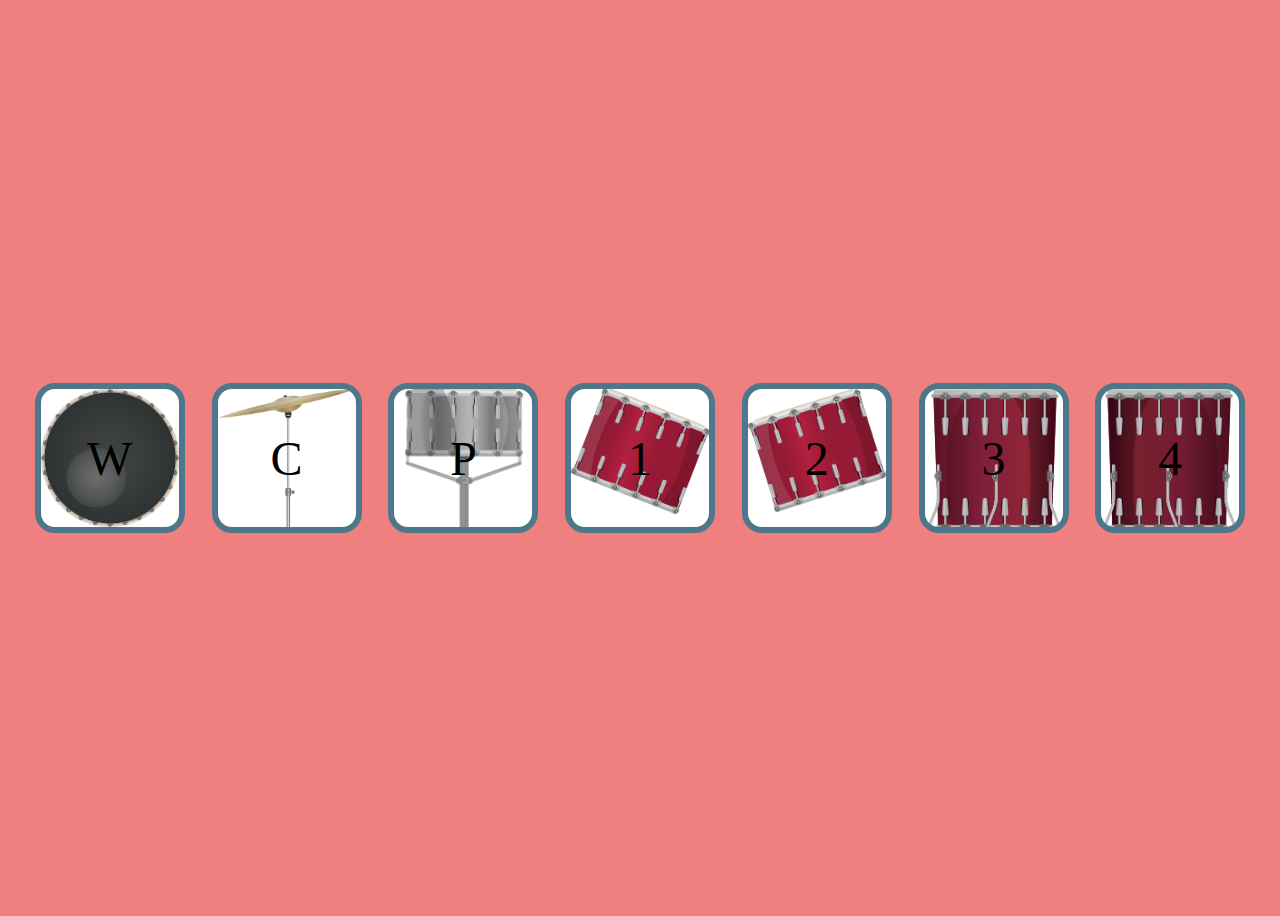
<file: index.html>
<!DOCTYPE html>
<html lang="en">
<head>
    <meta charset="UTF-8">
    <meta name="viewport" content="width=device-width, initial-scale=1.0">
    <title>Drum</title>
    <link rel="stylesheet" href="/remain/drum.css">
    <link rel="shortcut icon" href="https://www.shutterstock.com/image-vector/realistic-red-drum-wooden-sticks-600nw-1936481851.jpg" type="image/x-icon">
</head>
<body>
    
        <button id="bass">W</button>

        <button id="hihat">C</button>

        <button id="snare">P</button>

        <button id="tom1">1</button>

        <button id="tom2">2</button>

        <button id="tom3">3</button>

        <button id="tom4">4</button>
    

<script src="/remain/drum.js"></script>
</body>
</html>
</file>
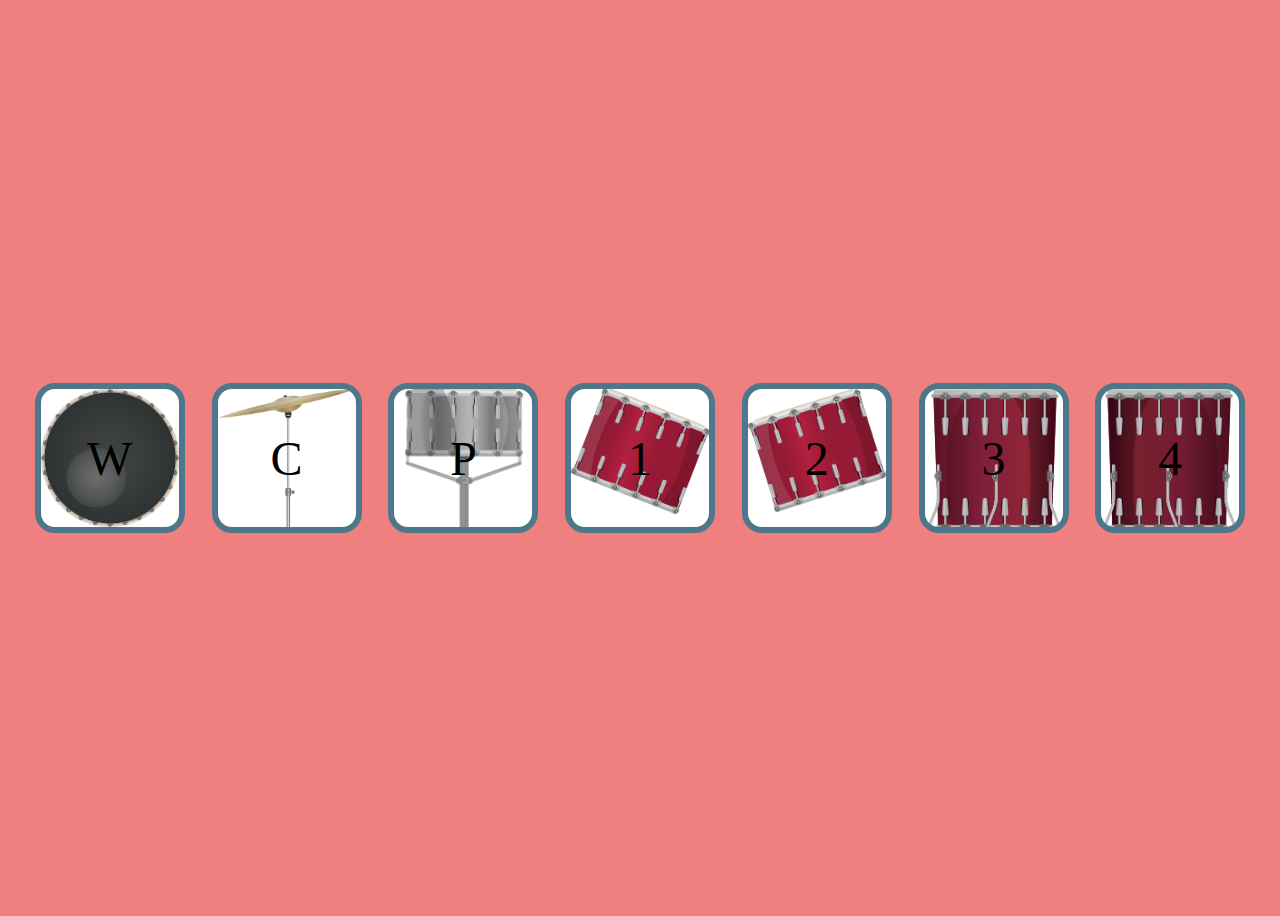
<file: drum.html>
<!DOCTYPE html>
<html lang="en">
<head>
    <meta charset="UTF-8">
    <meta name="viewport" content="width=device-width, initial-scale=1.0">
    <title>Document</title>
    <link rel="stylesheet" href="drum.css">
</head>
<body>
    
        <button id="bass">W</button>

        <button id="hihat">C</button>

        <button id="snare">P</button>

        <button id="tom1">1</button>

        <button id="tom2">2</button>

        <button id="tom3">3</button>

        <button id="tom4">4</button>
    

<script src="drum.js"></script>
</body>
</html>
</file>
<file: remain/drum.css>
body {
  display: flex;
  align-items: center;
  justify-content: space-evenly;
  height: 100vh;
  background-color: lightcoral; 
}

button{
  height: 150px;
  aspect-ratio: 1/1;
  background-size: 100%;
  background-repeat: no-repeat;
  display: flex;
  align-items: center;
  justify-content: center;
  border: solid 6px rgb(77, 119, 138);
  border-radius: 20px;
  background-color: white;
  font-size: 48px;
  font-family: roboto;
}



#bass {
    background-image: url(/images/kick.png);
}

#hihat {
    background-image: url(/images/crash.png);
}

#snare {
    background-image: url(/images/snare.png);
}

#tom1 {
    background-image: url(/images/tom1.png);
}

#tom2 {
    background-image: url(/images/tom2.png);
}

#tom3 {
    background-image: url(/images/tom3.png);
}

#tom4 {
    background-image: url(/images/tom4.png);
}
</file>
<file: drum.css>
body {
  display: flex;
  align-items: center;
  justify-content: space-evenly;
  height: 100vh;
  background-color: lightcoral;
  
}


button{
  height: 150px;
  aspect-ratio: 1/1;
  background-size: 100%;
  background-repeat: no-repeat;
  display: flex;
  align-items: center;
  justify-content: center;
  border: solid 6px rgb(77, 119, 138);
  border-radius: 20px;
  background-color: white;
  font-size: 48px;
  font-family: roboto;
}



#bass {
    background-image: url(/images/kick.png);
}

#hihat {
    background-image: url(/images/crash.png);
}

#snare {
    background-image: url(/images/snare.png);
}

#tom1 {
    background-image: url(/images/tom1.png);
}

#tom2 {
    background-image: url(/images/tom2.png);
}

#tom3 {
    background-image: url(/images/tom3.png);
}

#tom4 {
    background-image: url(/images/tom4.png);
}
</file>
